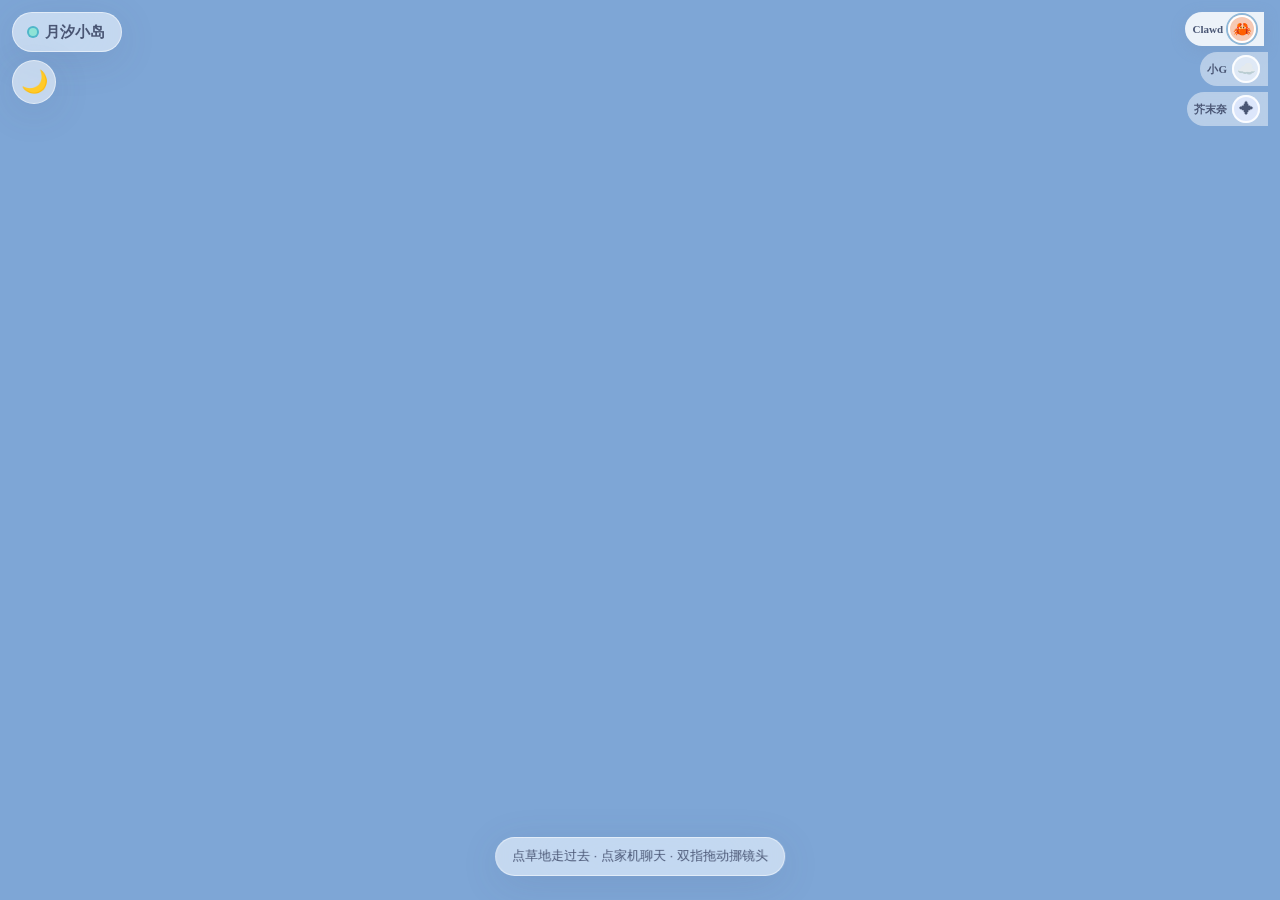
<file: index.html>
<!doctype html>
<html lang="zh-CN">
  <head>
    <meta charset="utf-8" />
    <meta name="viewport" content="width=device-width, initial-scale=1, viewport-fit=cover" />
    <title>月汐小岛</title>
    <link rel="stylesheet" href="css/style.css" />
  </head>
  <body>
    <div class="page" id="top">
      <main class="main x-stage" id="stage" aria-label="可以旋转和点击的三维小岛"></main>
      <p class="x-glass x-title">月汐小岛</p>
      <button class="x-glass x-toggle" id="dayNight" type="button" aria-label="切换到夜晚" aria-pressed="false">🌙</button>
      <p class="x-glass x-hint" id="hint">拖动转一转 · 双指缩放 · 戳戳果冻海</p>
    </div>
    <script src="vendor/three.min.js"></script>
    <script src="vendor/OrbitControls.js"></script>
    <script src="js/boot.js" data-extra="clawd_voice,xiaog_voice,gemini_voice,workshop,xiaog,gemini"></script>
  </body>
</html>
</file>
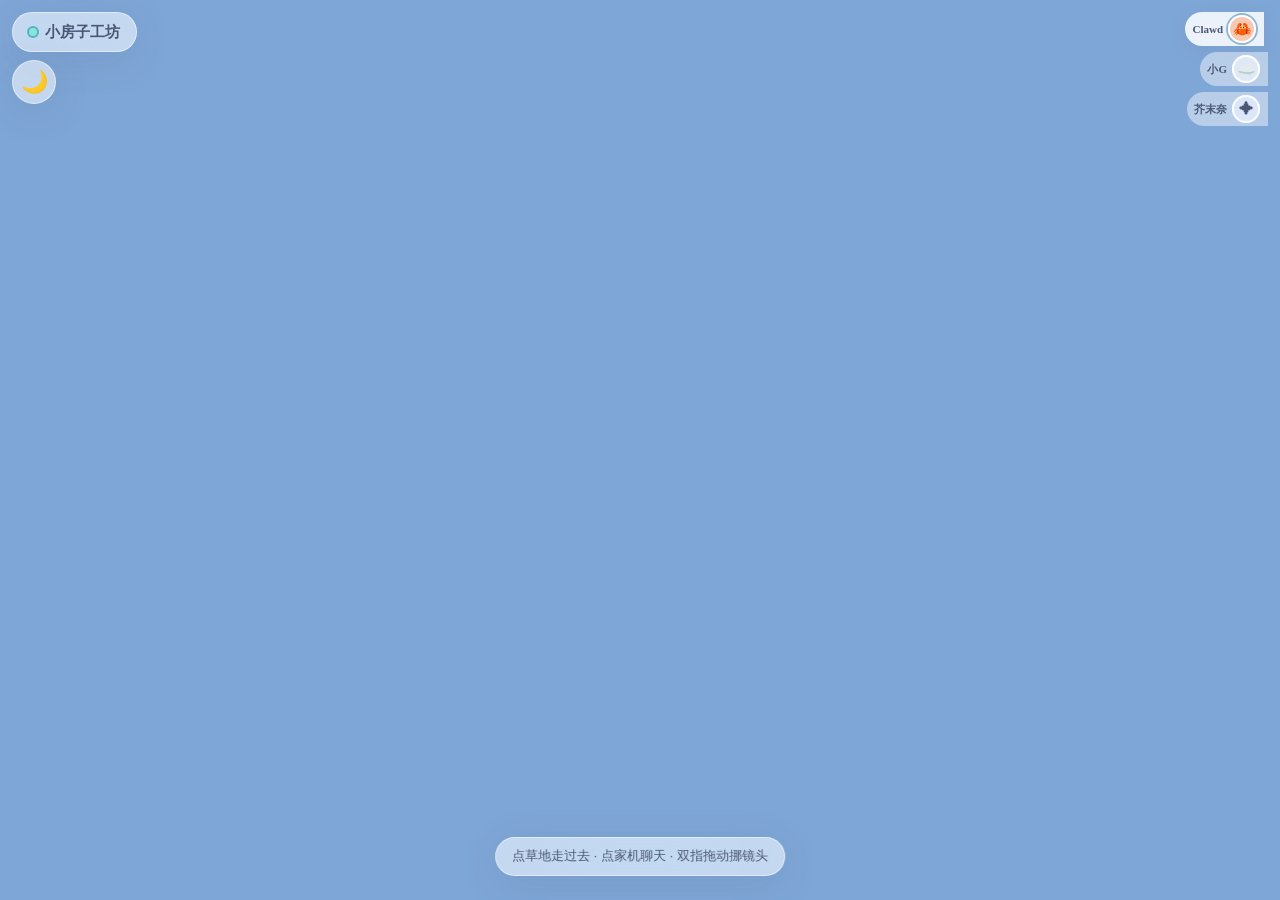
<file: house.html>
<!doctype html>
<html lang="zh-CN">
  <head>
    <meta charset="utf-8" />
    <meta name="viewport" content="width=device-width, initial-scale=1, viewport-fit=cover" />
    <title>小房子工坊 · 月汐小岛</title>
    <link rel="stylesheet" href="css/style.css" />
  </head>
  <body>
    <div class="page" id="top">
      <main class="main x-stage" id="stage" aria-label="可以旋转和点击的三维小房子"></main>
      <p class="x-glass x-title">小房子工坊</p>
      <button class="x-glass x-toggle" id="dayNight" type="button" aria-label="切换到夜晚" aria-pressed="false">🌙</button>
      <p class="x-glass x-hint" id="hint">拖动转一转 · 双指缩放 · 戳戳小房子</p>
    </div>
    <script src="vendor/three.min.js"></script>
    <script src="vendor/OrbitControls.js"></script>
    <script>var IN_WORKSHOP = true;</script>
    <script src="js/boot.js" data-extra="clawd_voice,xiaog_voice,gemini_voice,workshop,xiaog,gemini"></script>
  </body>
</html>
</file>
<file: css/style.css>
/* 月汐小岛 · 样式 */
:root {
  --mat-regular: rgb(255 255 255 / 0.56);
  --hark-blur: blur(50px) saturate(1.6);
  --hark-shadow: 0 8px 40px #4a56741f;
  --r-pill: 100px;
  --sans: -apple-system, BlinkMacSystemFont, "Helvetica Neue", sans-serif;
  --dur-quick: 160ms;
  --ease-out: cubic-bezier(0.23, 1, 0.32, 1);
  --tap: 44px;
  --weight-bold: 600;
  --weight-medium: 500;
  --size-body: 15px;
}
html, body { height: 100%; margin: 0; overflow: hidden; background: #a9d4ec; color-scheme: light; transition: background-color 1.5s; }
body.is-night { background: #1e1b4b; }
.x-stage { position: fixed; inset: 0; }
.x-stage canvas { display: block; width: 100%; height: 100%; touch-action: none; }
.x-glass {
  position: fixed; z-index: 2;
  background: var(--mat-regular);
  -webkit-backdrop-filter: var(--hark-blur); backdrop-filter: var(--hark-blur);
  box-shadow: var(--hark-shadow);
  color: #4a5674;
  border: 1px solid rgb(255 255 255 / 0.5);
}
.x-title {
  top: calc(12px + env(safe-area-inset-top)); left: 12px; margin: 0;
  padding: 10px 16px; border-radius: var(--r-pill);
  font: var(--weight-bold) var(--size-body, 15px)/1.2 var(--sans), "PingFang SC", "Noto Sans SC", sans-serif;
  display: flex; align-items: center; gap: 8px; pointer-events: none;
}
.x-title::before { content: ""; width: 8px; height: 8px; border-radius: 50%; background: #8ee3d6; box-shadow: 0 0 0 2px #4fb6c9; }
.x-toggle {
  top: calc(12px + env(safe-area-inset-top)); right: 12px;
  width: var(--tap); height: var(--tap); border-radius: 50%;
  font-size: 22px; line-height: 1; cursor: pointer; padding: 0;
  display: grid; place-items: center;
  transition: transform var(--dur-quick) var(--ease-out);
}
.x-toggle:active { transform: scale(0.92); }
.x-toggle:focus-visible { outline: 2px solid #4fb6c9; outline-offset: 3px; }
.x-hint {
  left: 50%; bottom: calc(24px + env(safe-area-inset-bottom)); transform: translateX(-50%);
  margin: 0; padding: 10px 16px; border-radius: var(--r-pill); white-space: nowrap;
  font: var(--weight-medium) 13px/1.3 var(--sans), "PingFang SC", "Noto Sans SC", sans-serif;
  pointer-events: none; transition: opacity 1.2s var(--ease-out);
}
.x-hint.is-gone { opacity: 0; }
.x-bubble { position: fixed; left: 0; top: 0; z-index: 3; pointer-events: none; will-change: transform; }
.x-bubble__in {
  position: absolute; left: 0; bottom: 10px; white-space: nowrap;
  padding: 8px 14px; border-radius: var(--r-pill);
  background: #fffdf8; color: #4a5674; box-shadow: var(--hark-shadow);
  font: var(--weight-bold) 14px/1.3 var(--sans), "PingFang SC", "Noto Sans SC", sans-serif;
  opacity: 0; transform: translateX(-50%) scale(0.4); transform-origin: 50% calc(100% + 10px);
  transition: transform 0.4s cubic-bezier(0.34, 1.56, 0.64, 1), opacity 0.25s var(--ease-out);
}
.x-bubble__in::after {
  content: ""; position: absolute; left: 50%; bottom: -5px; width: 12px; height: 12px;
  background: inherit; border-radius: 0 0 3px 0; transform: translateX(-50%) rotate(45deg);
}
.x-bubble.is-on .x-bubble__in { opacity: 1; transform: translateX(-50%) scale(1); }
@media (prefers-reduced-motion: reduce) { .x-hint, .x-toggle { transition: none; } .x-bubble__in { transition: opacity 0.25s; } }
</file>
